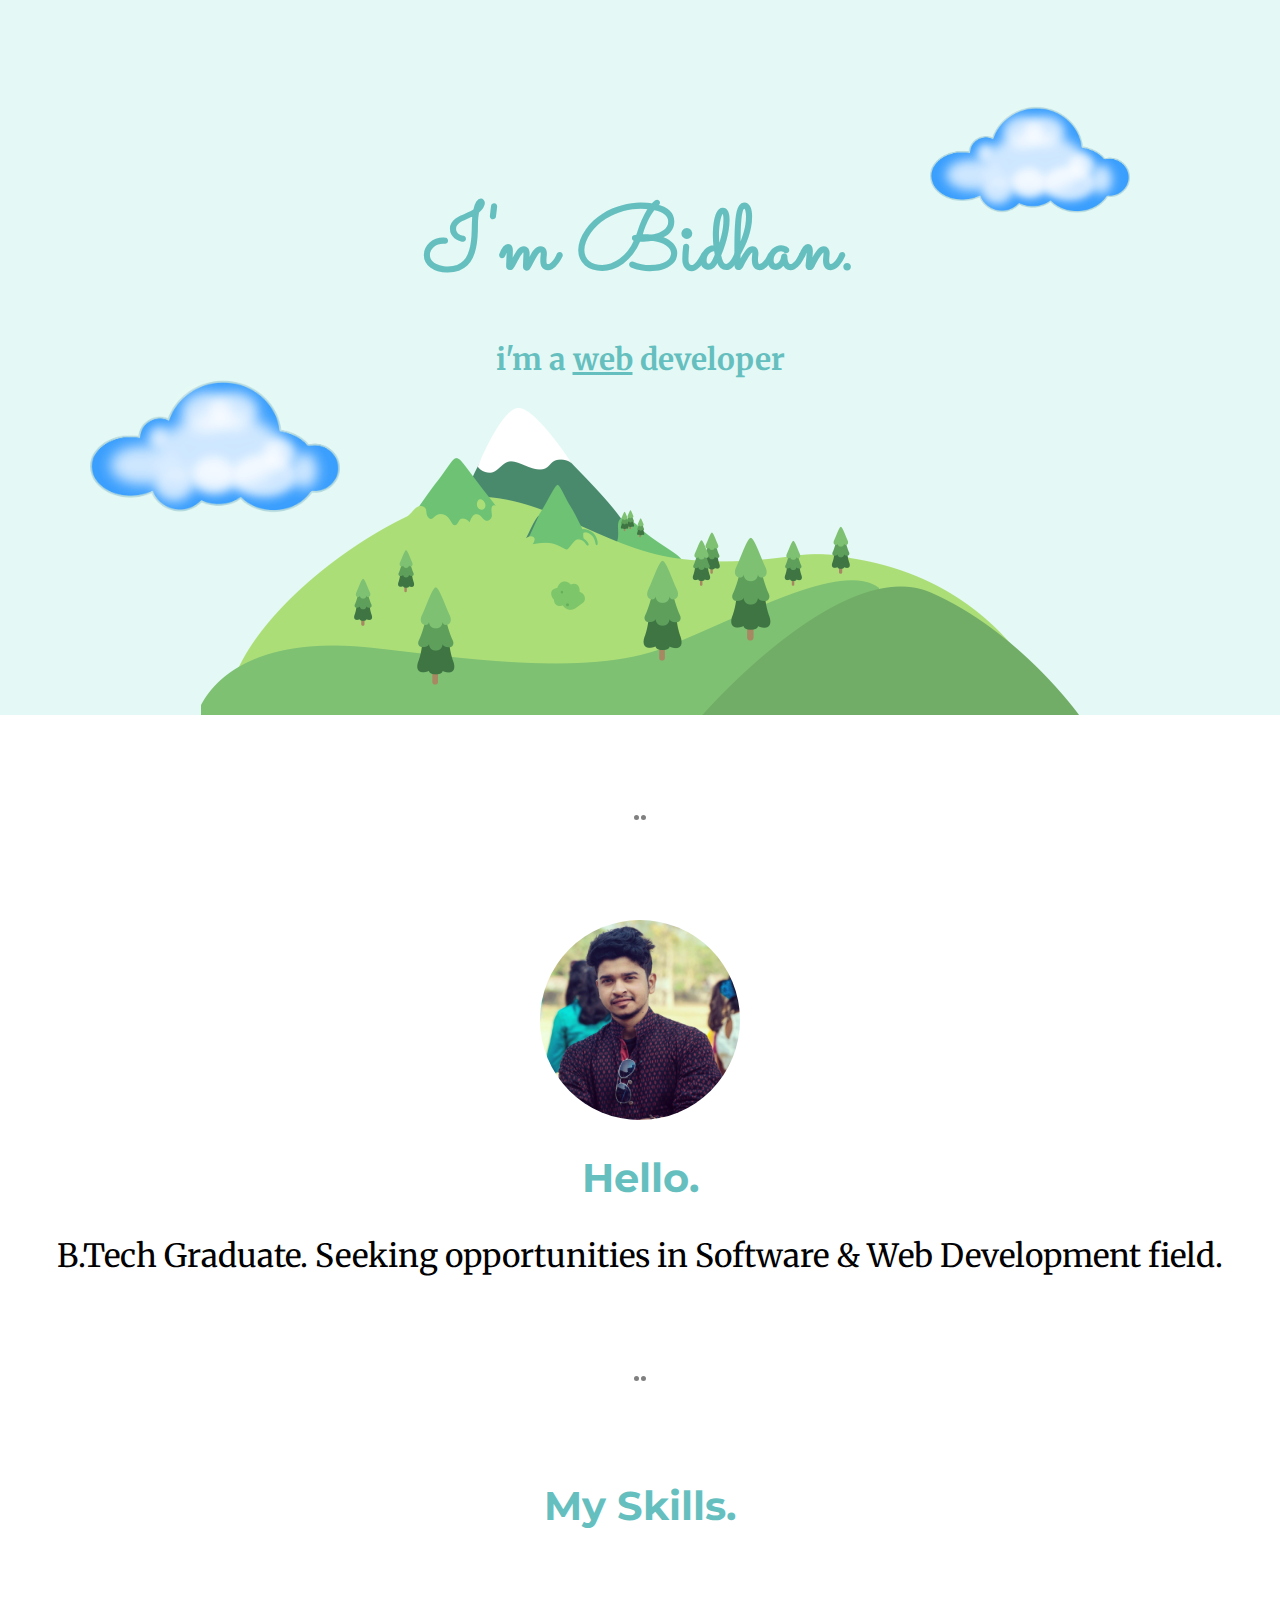
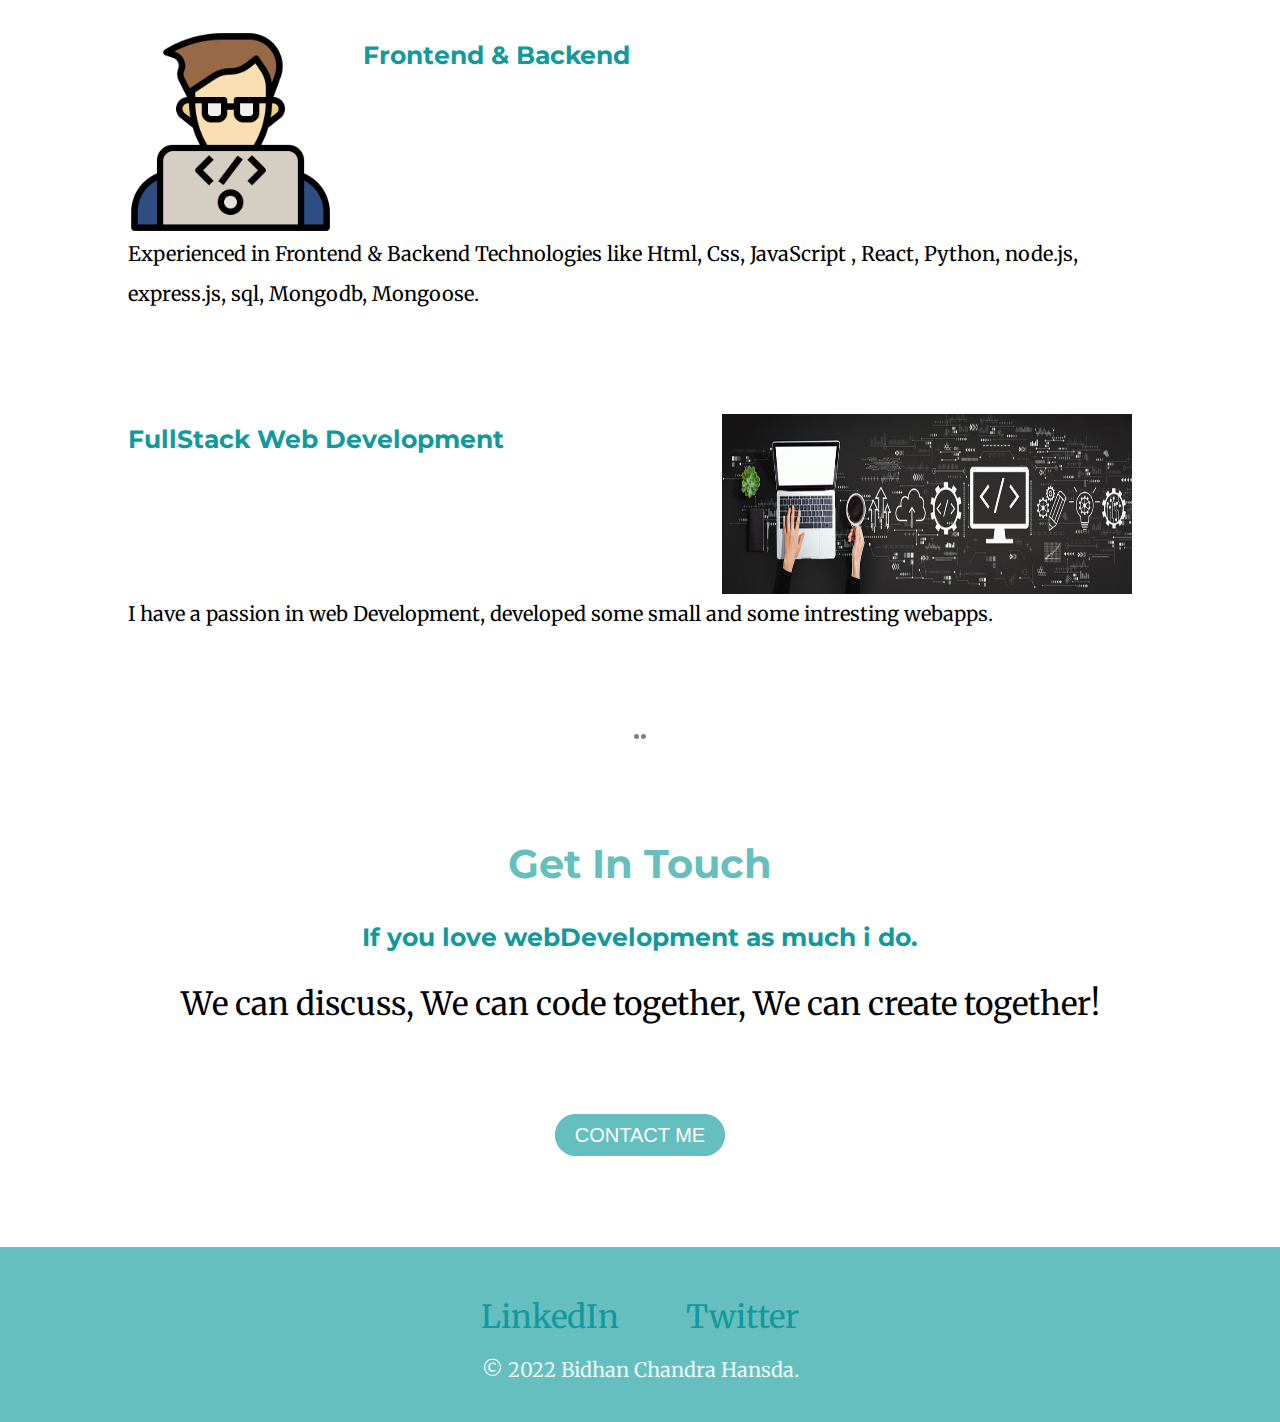
<file: index.html>
<html lang="en">
<head>
    <meta charset="UTF-8">
    <meta http-equiv="X-UA-Compatible" content="IE=edge">
    <meta name="viewport" content="width=device-width, initial-scale=1.0">
    <title>Bidhan</title>
    <link rel="icon" href="images/favicon.ico">
    <link rel="stylesheet" href="styles/style.css">
    <link rel="preconnect" href="https://fonts.googleapis.com">
<link rel="preconnect" href="https://fonts.gstatic.com" crossorigin>
<link href="https://fonts.googleapis.com/css2?family=Merriweather&family=Montserrat&family=Sacramento&display=swap" rel="stylesheet">

</head>
<body>
    
    <div class="top-container">
    <img class="cloud1" src="images/NicePng_clouds-background-png_849048.png" alt="cloud-image" >
    <h1>I'm Bidhan.</h1>
   <p class="dev" ><strong>i'm a <span class="web">web</span> developer</strong></p>
   <span> 
   <img class="cloud2"  src="images/NicePng_clouds-background-png_849048.png" alt="cloud-image" >
   </span>
   <span>
    <img class="mountain" src="images/NicePng_mountain-png_36807.png" alt="mountain-image">
    </span>
    </div> 

    <hr>

    <div class="mid-container">
        <div class="profile">
          <img class="profile-picture" src="images/profilepic.jfif" alt="profile-pic" >
          <h2>Hello.</h2>
          <p>B.Tech Graduate. Seeking opportunities in Software & Web Development field.</p>
        </div>
        <hr>
        <div class="skills">
          <h2>My Skills.</h2>
          <div class="skill-row">
            <img class="codeimg" src="images/coding.png" alt="coding-image" >
            <h3 >Frontend &amp; Backend</h3>
            <p class="dev1">Experienced in Frontend & Backend Technologies like Html, Css, JavaScript , React, Python, node.js, express.js, sql, Mongodb, Mongoose. </p>
          </div>
          <div class="skill-row">
            <img class="webdev" src="images/s row.jpg" alt="s-row">
            <h3>FullStack Web Development</h3>
            <p class="dev2">I have a passion in web Development, developed some small and some intresting webapps.</p>
          </div>
        </div>
        <hr>
        <div class="contact-me">
          <h2>Get In Touch</h2>
          <h3>If you love webDevelopment as much i do.</h3>
          <p>We can discuss, We can code together, We can create together!</p>
        </div>
        <div class="button">
          <a class="btn" href="mailto:bidhanhansda1997@gmail.com">CONTACT ME</a>
        </div>
      

      <div class="bottom-container">
        <a class="footer-link" href="https://www.linkedin.com/in/bidhanhansda" target="_main">LinkedIn</a>
        <a class="footer-link" href="https://twitter.com/bidhanbabai" target="_main">Twitter</a>
        <!-- <a class="footer-link" href="https://www.appbrewery.co/">Website</a> -->
        <p class="copyright">© 2022 Bidhan Chandra Hansda.</p>
      </div>

</body>
</html>
</file>
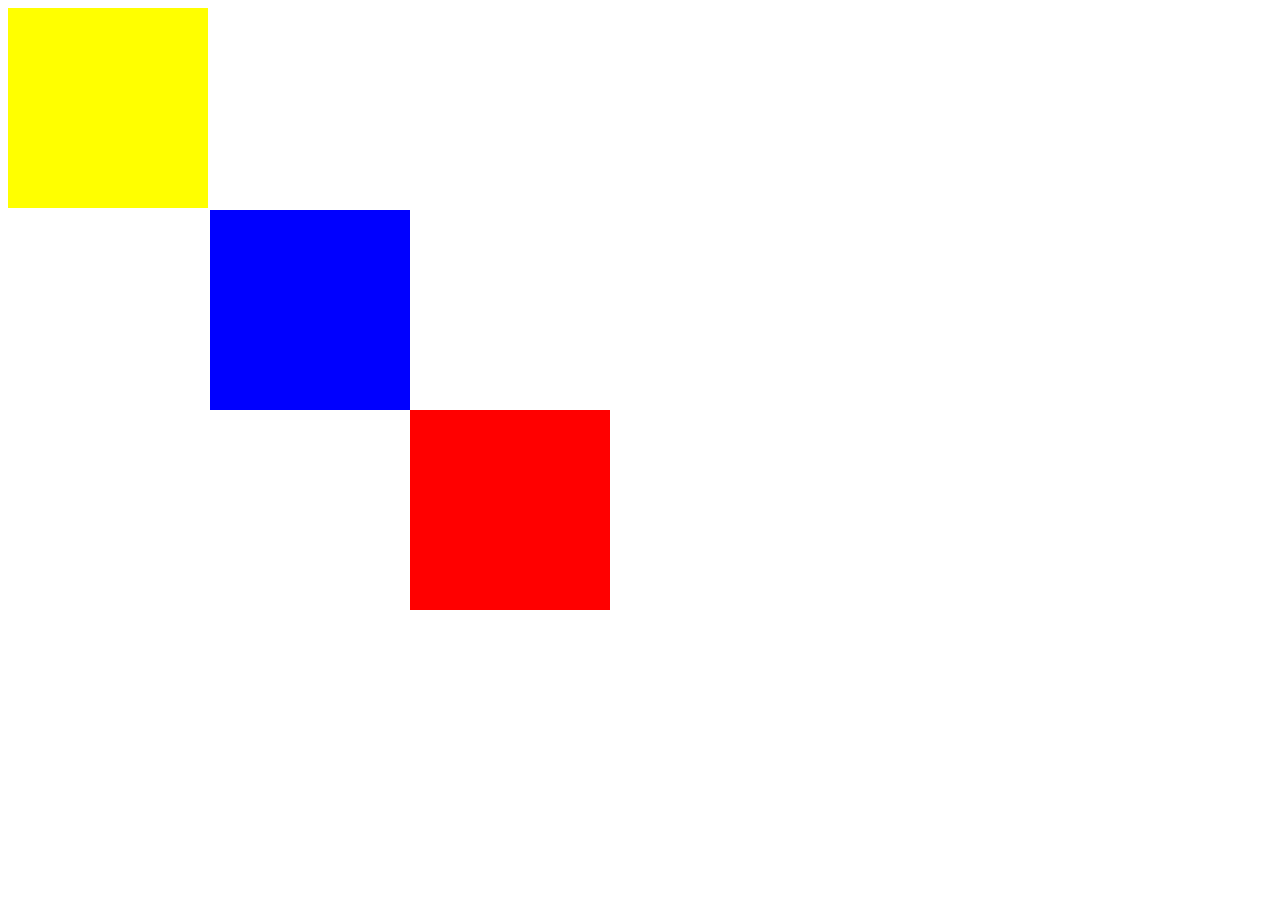
<file: sample.html>
<html lang="en">
<head>
    <meta charset="UTF-8">
    <meta http-equiv="X-UA-Compatible" content="IE=edge">
    <meta name="viewport" content="width=device-width, initial-scale=1.0">
    <title>Document</title>
    <link rel="stylesheet" href="styles/samplesty.css">
</head>
<body>
    <div class="top-container"></div>
    <div class="mid-container"></div>
    <div class="bottom-container"></div>
</body>
</html>
</file>
<file: styles/style.css>
body{
    margin:0;
    text-align: center;
    font-family: 'Merriweather', serif;
    font-size: 2em;
}
h1{
    font-size: 90px;  /*100% = 16px= 1em*/
    font-family: 'Sacramento', cursive;
    line-height: 2;
    margin-bottom: 0%;
    color:#66BFBF;

}

hr {
        background: color #EAF6F6;
        border-style:none;
        border-top-style:dotted;
        border-color:grey;
        border-width:5px;
        
        height: 0px;
        width: 1%;

        margin: 100 auto 100 auto;
    }

.dev1{
    clear:left;
    font-size: 20px;
}
.dev2{
    clear:right;
    font-size:20px;
}
.dev{
    margin-top: 0%;
    font-size:30px;
    color:#66BFBF;
    font-weight: normal;
}

h2{
    font-family: 'Montserrat', sans-serif;
    color: #66BFBF;
    font-size: 40px;
}

h3{
    font-family: 'Montserrat', sans-serif;
    color:#11999E;
    font-size: 25px;
}

.web{
    text-decoration: underline;
}
.skill-row{
    width: 80%;
    position:relative;
    margin: 100px auto 100px auto;
    line-height: 2;
    text-align: left;
}
.codeimg{
    width: 20%;
    float: left;
    margin-right:30px; 
}
.webdev{
    width: 40%;
    height: 20%;
    position: relative;
    right: 20;
    float: right;
    margin-left:30px;
}
.top-container{
    background-color: #E4F9F5; 
    position: relative;
    padding-top: 100px;
    
}
.bottom-container{
    background-color:#66BFBF;
    padding-top: 50;
    padding-bottom: 20;
}

.mountain{
    
    margin:0 auto 0 auto;
    top: 500px;
}
.cloud1{
    position:absolute;
    width: 200px;
    right: 150px;
    bottom: 500px;
}
.cloud2{
    position:absolute;
    width: 250px;
    left: 90px;
    bottom: 200px;
    
}

.profile-picture{
    width:200px;
    border-radius: 100%;
}

a{
    color:#11999E;
    margin:10px 30px;
    text-decoration: none;
}
a:hover{
    color: #EAF6F6;
}
.copyright{
    font-size: 20;
    color: #EAF6F6;

}

.btn {
    background: #66bfbf;
    background-image: -webkit-linear-gradient(top, #66bfbf, #66BFBF);
    background-image: -moz-linear-gradient(top, #66bfbf, #66BFBF);
    background-image: -ms-linear-gradient(top, #66bfbf, #66BFBF);
    background-image: -o-linear-gradient(top, #66bfbf, #66BFBF);
    background-image: linear-gradient(to bottom, #66bfbf, #66BFBF);
    -webkit-border-radius: 28;
    -moz-border-radius: 28;
    border-radius: 28px;
    font-family: Arial;
    color: #ffffff;
    font-size: 20px;
    padding: 10px 20px 10px 20px;
    text-decoration: none;
  }
  
  .btn:hover {
    background: #11999E;
    background-image: -webkit-linear-gradient(top, #11999E, #66BFBF);
    background-image: -moz-linear-gradient(top, #11999E, #66BFBF);
    background-image: -ms-linear-gradient(top, #11999E, #66BFBF);
    background-image: -o-linear-gradient(top, #11999E, #66BFBF);
    background-image: linear-gradient(to bottom, #11999E, #66BFBF);
    text-decoration: none;
  }

  .button{
    margin:100 auto 100 auto;

  }
</file>
<file: styles/samplesty.css>
.top-container{
    background-color: red;
    width: 200px;
    height: 200px;
    margin:0%;
    position: absolute;
    left: 410px;
    top: 410px;
}


.mid-container{
    background-color:blue;
    width: 200px;
    height: 200px;
    margin:0%;
    position: absolute;
    left: 210px;
    top: 210px;
}


.bottom-container{
    background-color: yellow;
    width: 200px;
    height: 200px;
    margin :0%;

}
</file>
